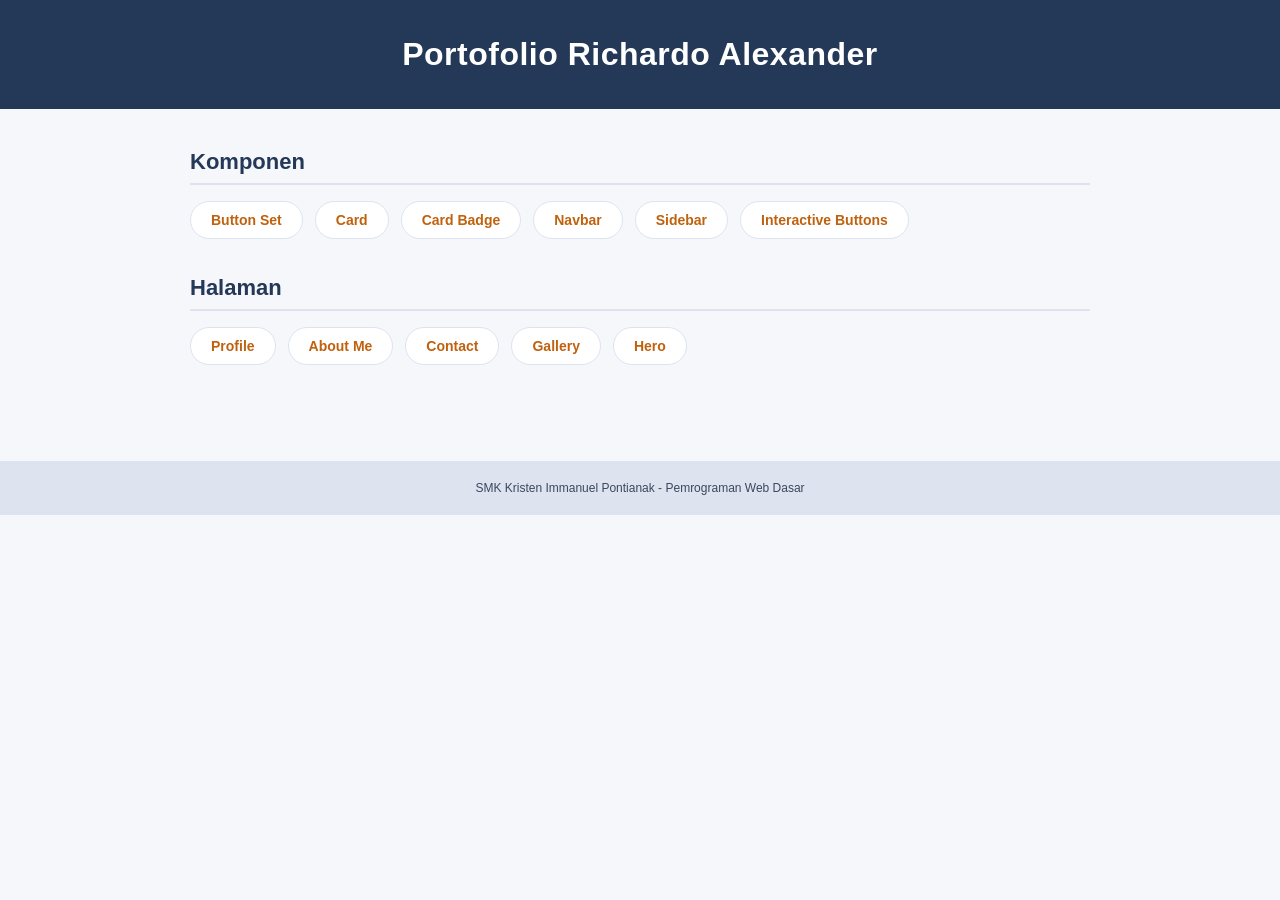
<file: index.html>
<!DOCTYPE html>
<html lang="id">
<head>
  <meta charset="UTF-8">
  <meta name="viewport" content="width=device-width, initial-scale=1.0">
  <title>Portofolio Richardo Alexander</title>
  <link rel="stylesheet" href="/styles/index.css">
</head>
<body>

  <header>
    <h1>Portofolio Richardo Alexander</h1>
  </header>

  <main>
    <section id="components">
      <h2>Komponen</h2>
      <ul>
        <li><a href="/components/button-set.html">Button Set</a></li>
        <li><a href="/components/card.html">Card</a></li>
        <li><a href="/components/card-badge.html">Card Badge</a></li>
        <li><a href="/components/navbar.html">Navbar</a></li>
        <li><a href="/components/sidebar.html">Sidebar</a></li>
        <li><a href="/components/interactive.html">Interactive Buttons</a></li>
      </ul>
    </section>

    <section id="pages">
      <h2>Halaman</h2>
      <ul>
        <li><a href="/pages/profile.html">Profile</a></li>
        <li><a href="/pages/about.html">About Me</a></li>
        <li><a href="/pages/contact.html">Contact</a></li>
        <li><a href="/pages/gallery.html">Gallery</a></li>
        <li><a href="/pages/hero.html">Hero</a></li>
      </ul>
    </section>
  </main>

  <footer>
    <p>SMK Kristen Immanuel Pontianak - Pemrograman Web Dasar</p>
  </footer>

</body>
</html>
</file>
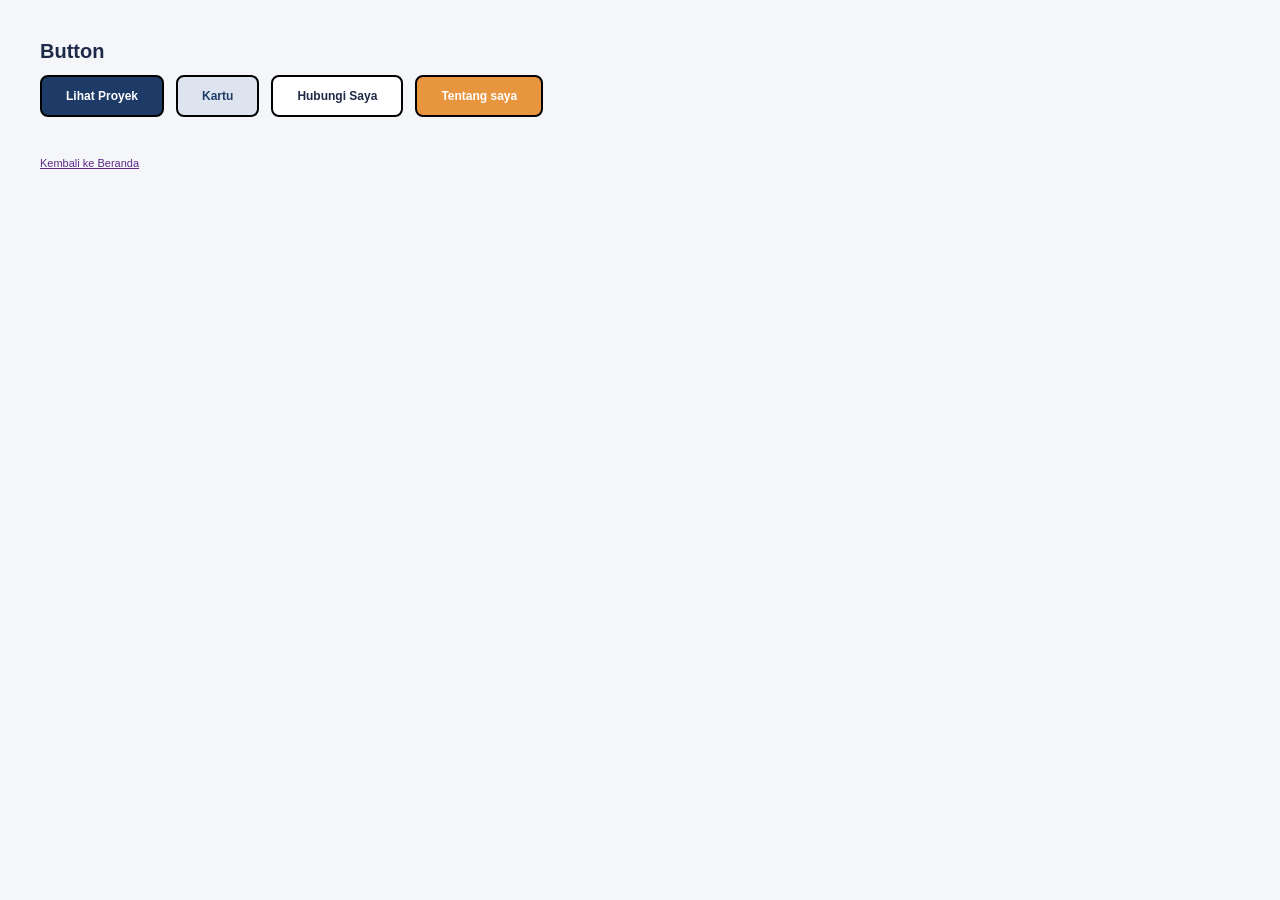
<file: components/button-set.html>
<!DOCTYPE html>
<html lang="id">
<head>
  <meta charset="UTF-8">
  <meta name="viewport" content="width=device-width, initial-scale=1.0">
  <title>Latihan Tombol CSS</title>
  <style>
    /* Selector tag */
    body {
      margin: 0;
      padding: 40px;
      background-color: #f5f6fa;
      font-family: Arial, Helvetica, sans-serif;
    }

    /* Selector descendant: body > main > h2 */
    body main h2 {
      margin: 0 0 12px 0;
      font-size: 20px;
      color: #1e2a47;
    }

    /* Selector class */
    .button-group {
      display: flex;
      gap: 12px;
      margin-bottom: 36px;
    }

    /* Selector class (dasar semua tombol) */
    .btn {
      display: inline-block;
      padding: 12px 24px;
      border: 2px solid transparent;
      border-radius: 8px;
      font-size: 12px;
      font-weight: bold;
      text-decoration: none;
      cursor: pointer;
      transition: background-color 0.2s, color 0.2s, border-color 0.2s;
    }

    .button-group.btn {
      margin-right: 10px;
      margin-bottom: 10px;
    }

    .btn-primary {
      background-color: #1e3a66;
      color: white;
      border-color: black;
    }

    .btn-secondary {
      background-color: rgb(221, 228, 240);
      color: #1e3a66;
      border-color: black;
    }

    .btn-outline {
      background-color: rgba(255, 255, 255, 1);
      color: #1e2a47;
      border-color: black;
    }

    .btn-send {
      background-color: #e8953f;
      color: #ffffff;
      border-color: black;
    }

    /* Selector pseudo-class :hover */
    .btn-primary:hover {
      background-color: #14264a;
    }

    .btn-secondary:hover {
      background-color: #bfcce3;
    }

    .btn-outline:hover {
      background-color: #e6ebf5;
    }

    .btn-send:hover {
      background-color: #c97f33;
    }

    /* Selector descendant: footer a */
    footer a {
      font-size: 11px;
      color: #5b2a86;
      text-decoration: underline;
    }

    /* Selector grouping */
    footer a:hover,
    footer a:focus {
      color: #3b1a5a;
    }
  </style>
</head>
<body>
  <main>
    <h2>Button</h2>
    <div class="button-group">
      <a href="/components/card-badge.html" class="btn btn-primary">Lihat Proyek</a>
      <a href="/components/card.html" class="btn btn-secondary">Kartu</a>
      <a href="/pages/contact.html" class="btn btn-outline">Hubungi Saya</a>
      <a href="/pages/about.html" class="btn btn-send">Tentang saya</a>
    </div>
  </main>

  <footer>
    <a href="/index.html">Kembali ke Beranda</a>
  </footer>
</body>
</html>
</file>
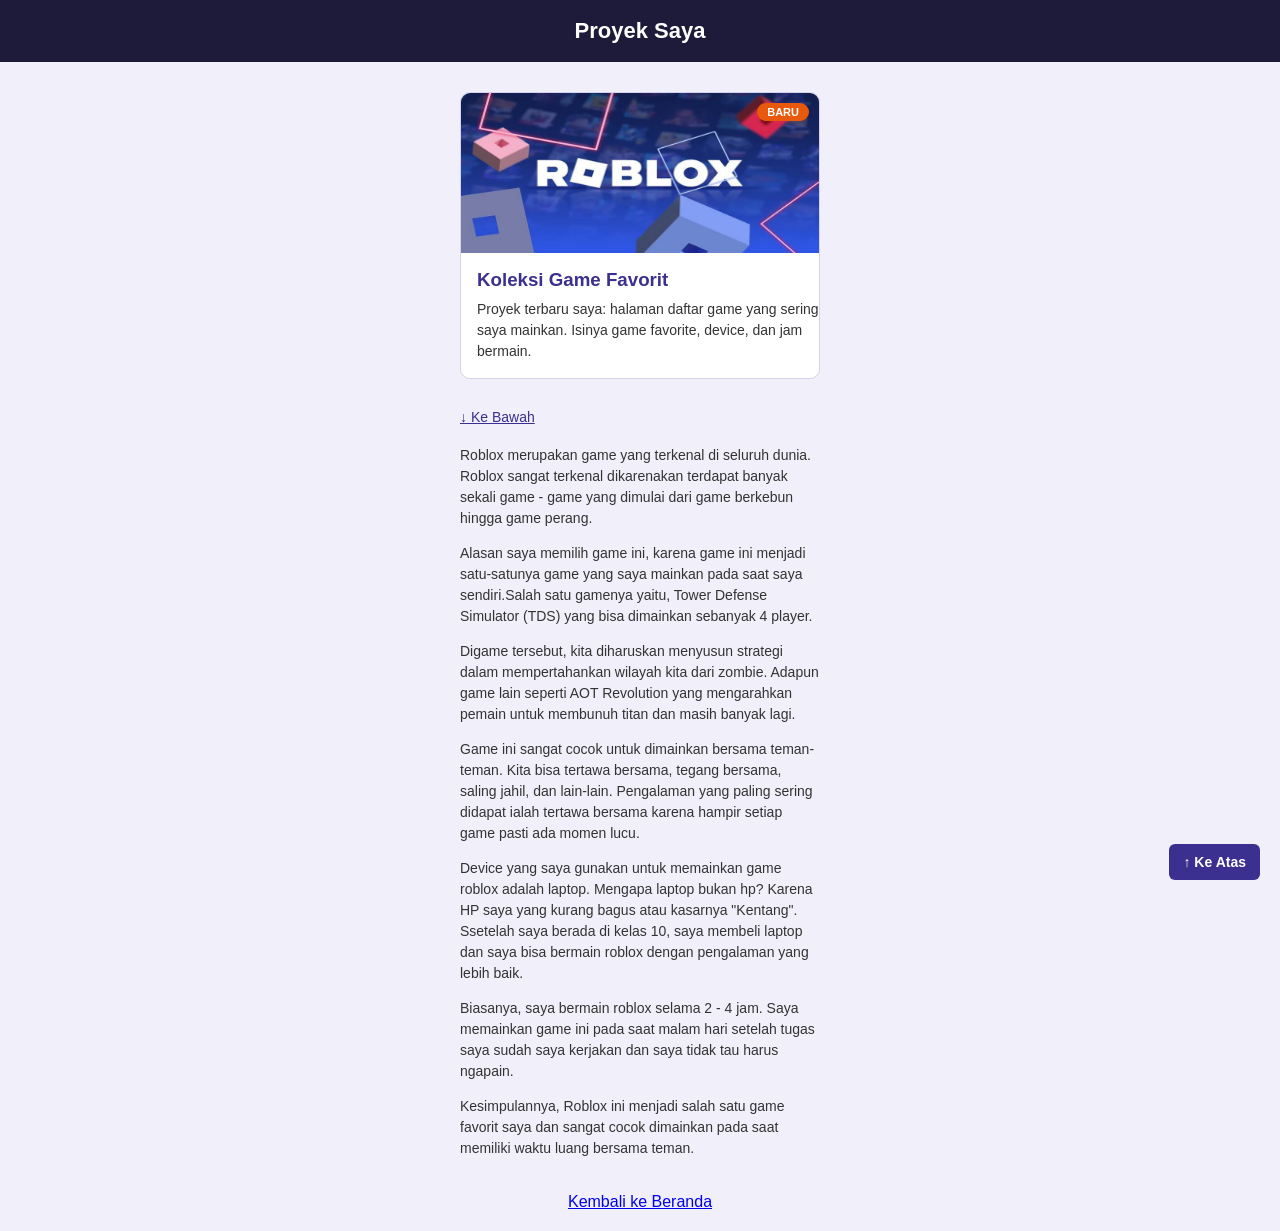
<file: components/card-badge.html>
<!DOCTYPE html>
<html lang="id">
<head>
  <meta charset="UTF-8">
  <meta name="viewport" content="width=device-width, initial-scale=1.0">
  <title>Kartu dengan Label dan Tombol Ke Atas - Hobi Bermain Game</title>

  <style>
    * {
      box-sizing: border-box;
    }

    body {
      margin: 0;
      background-color: #f1f0fa;
      font-family: "Poppins", Arial, sans-serif;
      color: #333333;
    }

    /* ID Top */
    #top {
      padding: 18px;
      background-color: #1e1b3a;
      color: #ffffff;
      text-align: center;
    }

    #top h1 {
      margin: 0;
      font-size: 22px;
    }

    /* Posisi Card */
    .card {
      position: relative;
      width: 360px;
      margin: 30px auto;
      border: 1px solid #d5d2ee;
      border-radius: 10px;
      background-color: #ffffff;
      overflow: hidden;
    }

    .card img {
      width: 100%;
      height: 160px;
      display: block;
    }

    .card h3 {
      margin: 16px 16px 8px;
      color: #3b2f8f;
    }

    .card p {
      margin: 0 16px 16px;
      font-size: 14px;
      line-height: 1.5;
    }

    /* Posisi card-badge */
    .card .badge {
      position: absolute;
      top: 10px;
      right: 10px;
      padding: 3px 10px;
      border-radius: 20px;
      background-color: #e8590c;
      color: #ffffff;
      font-size: 11px;
      font-weight: bold;
    }

    /* Paragraf */
    main p {
      width: 360px;
      margin: 0 auto 14px;
      line-height: 1.5;
      font-size: 14px;
    }

    .jump-down {
      display: block;
      width: 360px;
      margin: 0 auto 20px;
      color: #3b2f8f;
      font-size: 14px;
    }

    footer {
      padding: 20px;
      text-align: center;
    }

    /* Ke atas */
    .back-to-top {
      position: fixed;
      bottom: 20px;
      right: 20px;
      z-index: 100;
      padding: 10px 14px;
      border-radius: 6px;
      background-color: #3b2f8f;
      color: #ffffff;
      font-size: 14px;
      font-weight: bold;
      text-decoration: none;
    }

    /* Style pas Dipencet */
    .back-to-top:hover {
      background-color: #e8590c;
    }
  </style>
</head>
<body>
  <header id="top">
    <h1>Proyek Saya</h1>
  </header>

  <main>
    <div class="card">
      <img
        src="/assets/images/roblox.jpg"
        alt="Ilustrasi controller game">
      <span class="badge">BARU</span>
      <h3>Koleksi Game Favorit</h3>
      <p>Proyek terbaru saya: halaman daftar game yang sering saya mainkan. Isinya game favorite, device, dan jam bermain.</p>
    </div>


    <a class="jump-down" href="#bawah">&darr; Ke Bawah</a>

    <p>Roblox merupakan game yang terkenal di seluruh dunia. Roblox sangat terkenal dikarenakan terdapat banyak sekali game - game yang dimulai dari game berkebun hingga game perang.</p>
    <p>Alasan saya memilih game ini, karena game ini menjadi satu-satunya game yang saya mainkan pada saat saya sendiri.Salah satu gamenya yaitu, Tower Defense Simulator (TDS) yang bisa dimainkan sebanyak 4 player.</p>
    <p>Digame tersebut, kita diharuskan menyusun strategi dalam mempertahankan wilayah kita dari zombie. Adapun game lain seperti AOT Revolution yang mengarahkan pemain untuk membunuh titan dan masih banyak lagi.</p>
    <p>Game ini sangat cocok untuk dimainkan bersama teman-teman. Kita bisa tertawa bersama, tegang bersama, saling jahil, dan lain-lain. Pengalaman yang paling sering didapat ialah tertawa bersama karena hampir setiap game pasti ada momen lucu.</p>
    <p>Device yang saya gunakan untuk memainkan game roblox adalah laptop. Mengapa laptop bukan hp? Karena HP saya yang kurang bagus atau kasarnya "Kentang". Ssetelah saya berada di kelas 10, saya membeli laptop dan saya bisa bermain roblox dengan pengalaman yang lebih baik.</p>
    <p>Biasanya, saya bermain roblox selama 2 - 4 jam. Saya memainkan game ini pada saat malam hari setelah tugas saya sudah saya kerjakan dan saya tidak tau harus ngapain.</p>
    <p>Kesimpulannya, Roblox ini menjadi salah satu game favorit saya dan sangat cocok dimainkan pada saat memiliki waktu luang bersama teman.</p>
  </main>

  <footer id="bawah">
    <a href="/index.html">Kembali ke Beranda</a>
  </footer>

  <a class="back-to-top" href="#top">&uarr; Ke Atas</a>
</body>
</html>
</file>
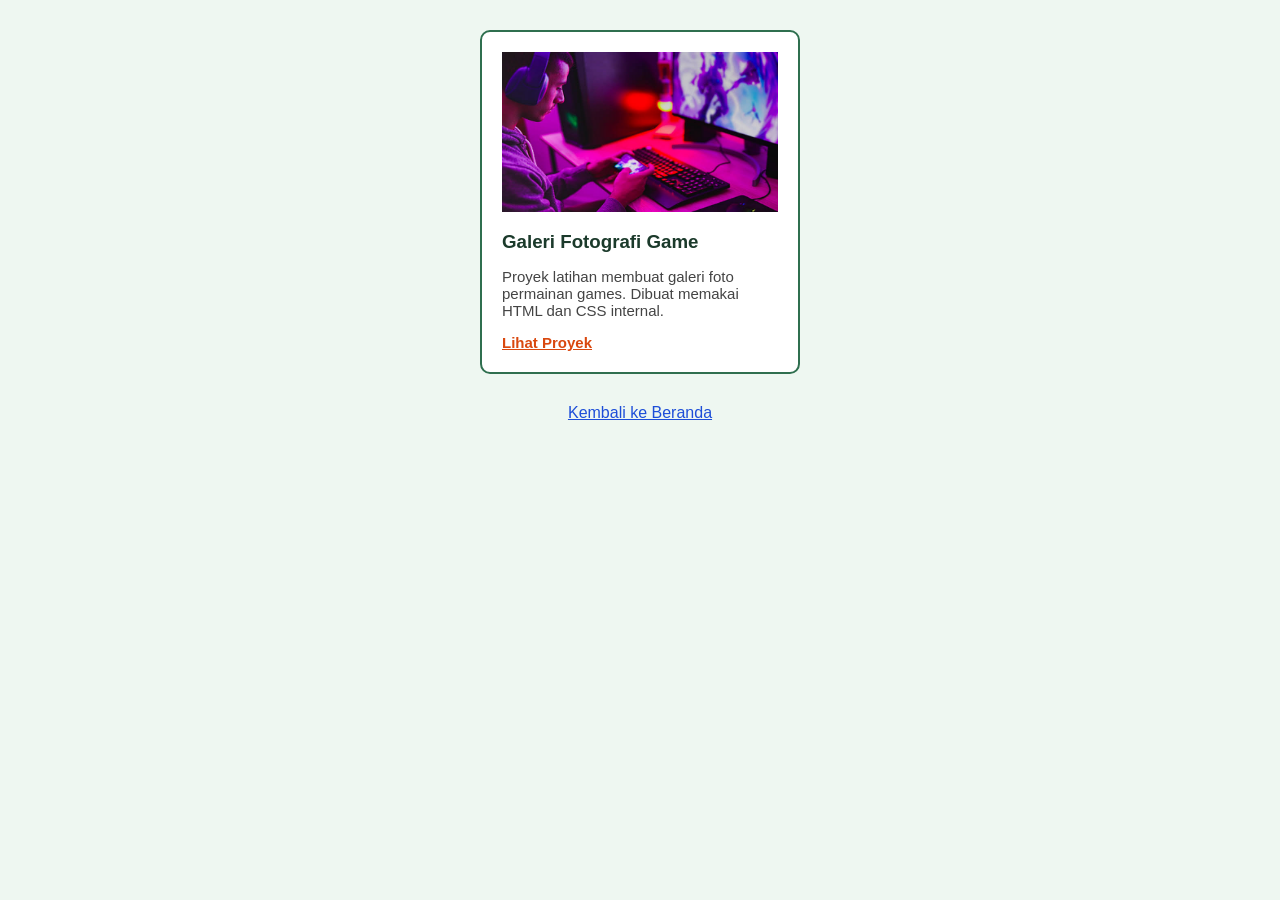
<file: components/card.html>
<!-- PERHITUNGAN LEBAR KARTU (jika box-sizing TIDAK diatur):
  width   = 320px
  padding = 20px kiri + 20px kanan = 40px
  border  = 2px kiri + 2px kanan   = 4px
  Total lebar tampil = 320 + 40 + 4 = 364px
 
  Dengan box-sizing: border-box, padding dan border ikut
  dihitung ke dalam width, sehingga lebar kartu tetap 320px. -->
<!DOCTYPE html>
<html lang="id">
<head>
  <meta charset="UTF-8">
  <meta name="viewport" content="width=device-width, initial-scale=1.0">
  <title>Kartu Proyek</title>

  <style>

    * {
      box-sizing: border-box;
    }

    body {
      margin: 0;
      background-color: #eef7f1;
      font-family: Arial, sans-serif;
    }

 
    .card {
      width: 320px;
      padding: 20px;
      border: 2px solid #2f6f4f;
      border-radius: 10px;
      margin: 30px auto;
      background-color: #ffffff;
    }


    .card img {
      width: 100%;
      height: 160px;
      display: block;
    }


    .card h3 {
      color: #1b3a2b;
      margin-bottom: 6px;
    }


    .card p {
      font-size: 15px;
      color: #444444;
    }

    .card a {
      font-size: 15px;
      color: #d9480f;
      font-weight: bold;
    }

    footer {
      text-align: center;
      padding-bottom: 30px;
    }

    footer a {
      color: #1d4ed8;
    }
  </style>


</head>
<body>
  <main>
    <div class="card">
      <img
        src="/assets/images/games2.jpg"
        alt="Ilustrasi pegunungan">
      <h3>Galeri Fotografi Game</h3>
      <p>Proyek latihan membuat galeri foto permainan games. Dibuat memakai HTML dan CSS internal.</p>
      <a href="/components/card-badge.html">Lihat Proyek</a>
    </div>
  </main>

  <footer>
    <a href="/index.html">Kembali ke Beranda</a>
  </footer>
</body>
</html>
</file>
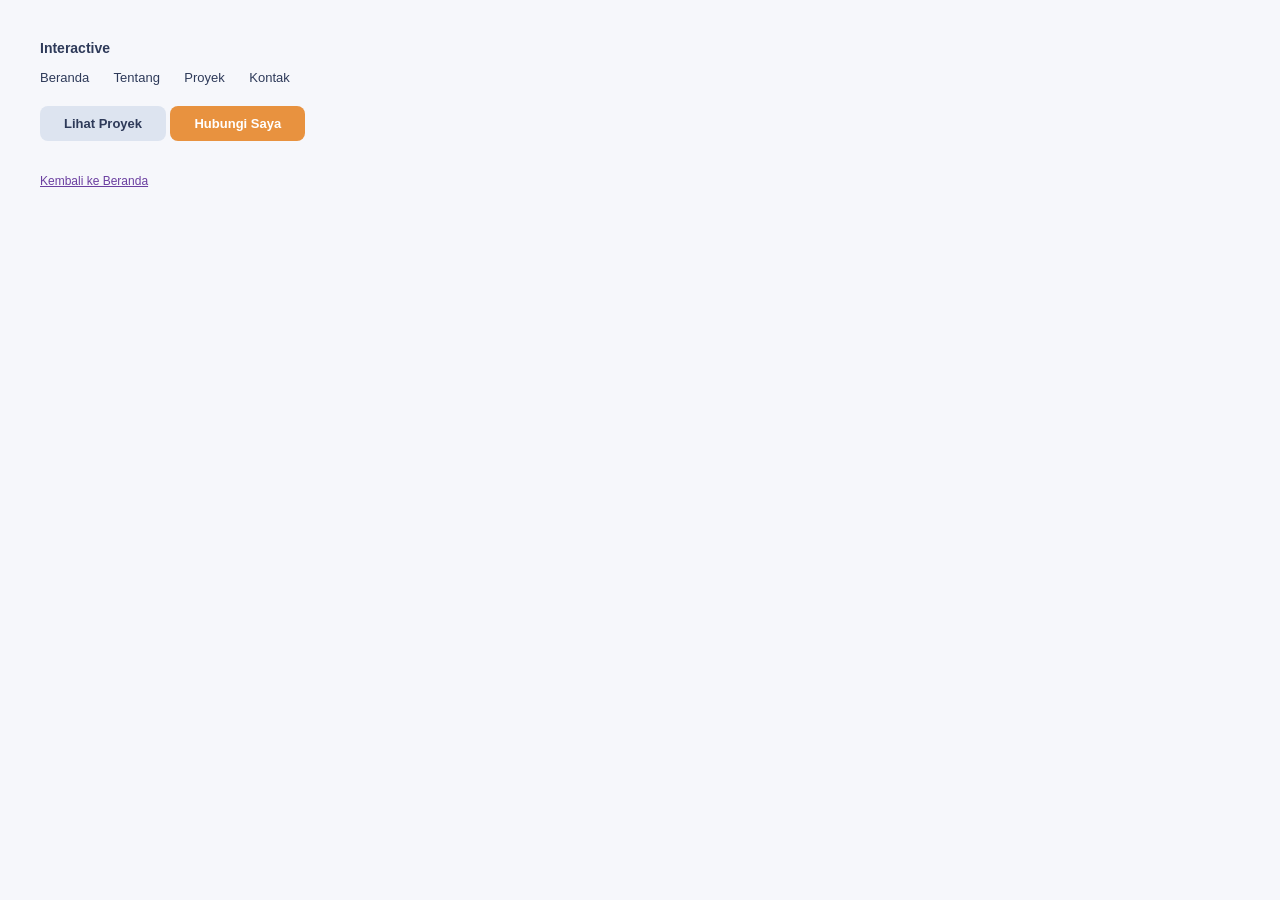
<file: components/interactive.html>
<!DOCTYPE html>
<html lang="id">
<head>
  <meta charset="UTF-8">
  <meta name="viewport" content="width=device-width, initial-scale=1.0">
  <title>Link dan Tombol yang Bergerak Halus</title>
  <link rel="stylesheet" href="/styles/interactive.css">
</head>
<body>

  <main>
    <h2>Interactive</h2>

    <nav class="menu">
      <a href="/index.html">Beranda</a>
      <a href="/pages/about.html">Tentang</a>
      <a href="/components/card-badge.html">Proyek</a>
      <a href="/pages/contact.html">Kontak</a>
    </nav>

    <p>
      <a href="/components/card-badge.html" class="btn btn-grow">Lihat Proyek</a>
      <a href="/pages/contact.html" class="btn btn-darken">Hubungi Saya</a>
    </p>
  </main>

  <footer>
    <a href="/index.html">Kembali ke Beranda</a>
  </footer>

</body>
</html>
</file>
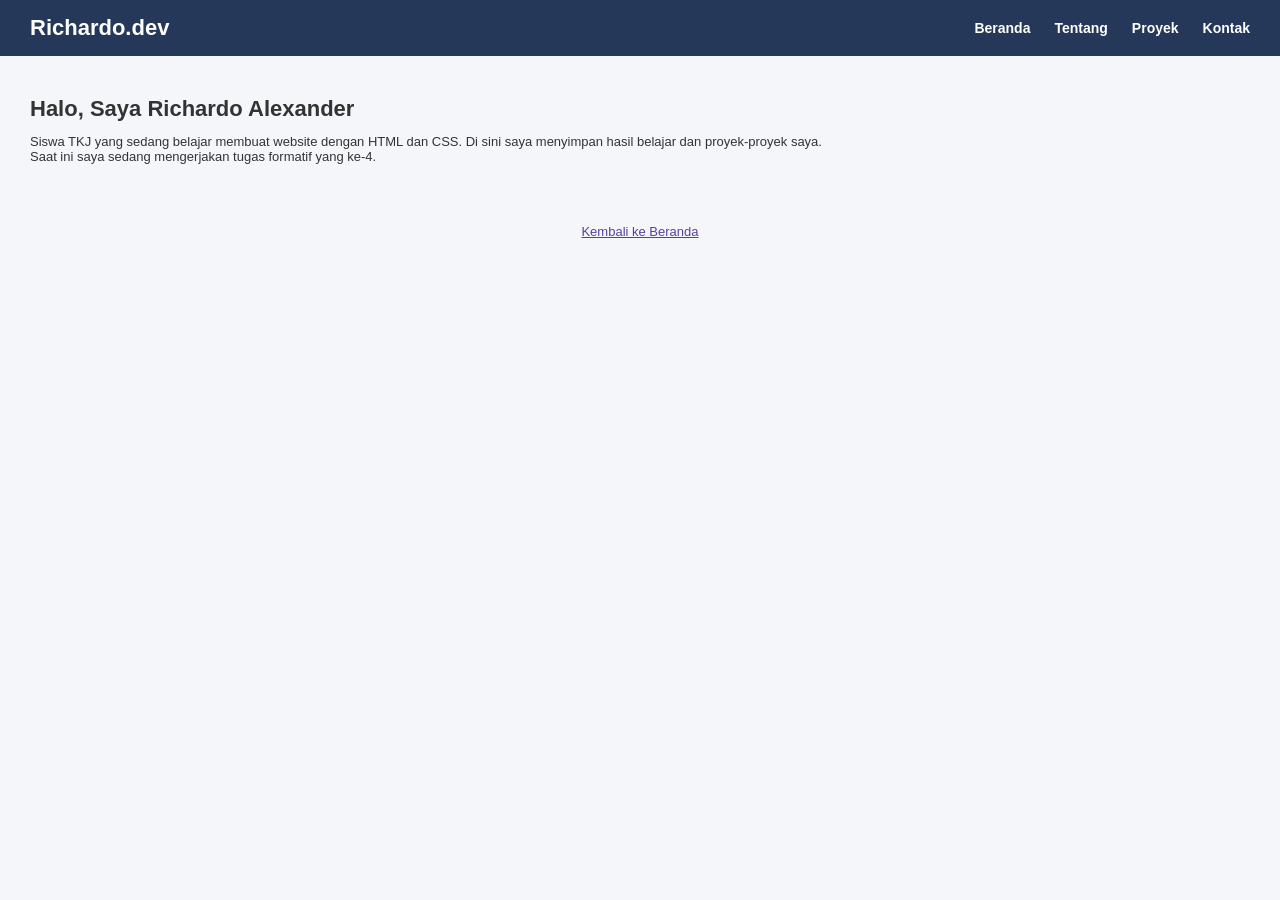
<file: components/navbar.html>
<!DOCTYPE html>
<html lang="id">
<head>
  <meta charset="UTF-8">
  <meta name="viewport" content="width=device-width, initial-scale=1.0">
  <title>Navbar - Richardo.dev</title>
  <link rel="stylesheet" href="/styles/navbar.css">
</head>
<body>

  <header id="main-header">
    <nav class="navbar">
      <div class="logo">Richardo.dev</div>
      <ul class="nav-menu">
        <li><a href="/index.html">Beranda</a></li>
        <li><a href="/pages/about.html">Tentang</a></li>
        <li><a href="/components/card-badge.html">Proyek</a></li>
        <li><a href="/pages/contact.html">Kontak</a></li>
      </ul>
    </nav>
  </header>

  <main>
  <h1>Halo, Saya Richardo Alexander</h1>
  <p>Siswa TKJ yang sedang belajar membuat website dengan HTML dan CSS. Di sini saya menyimpan hasil belajar dan proyek-proyek saya.</p>
  <p>Saat ini saya sedang mengerjakan tugas formatif yang ke-4.</p>
</main>

  <footer>
    <a href="/index.html">Kembali ke Beranda</a>
  </footer>

</body>
</html>
</file>
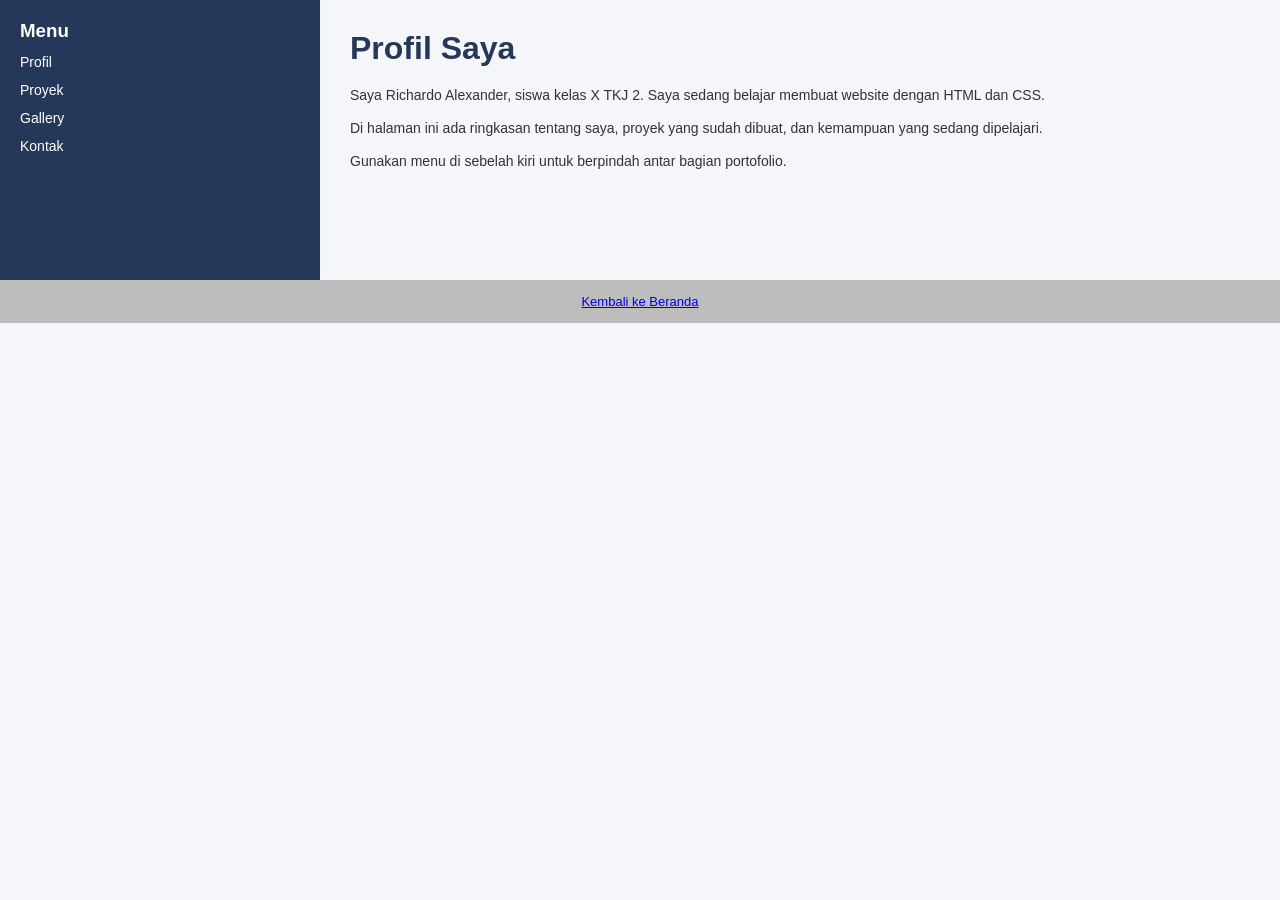
<file: components/sidebar.html>
<!DOCTYPE html>
<html lang="id">
<head>
  <meta charset="UTF-8">
  <meta name="viewport" content="width=device-width, initial-scale=1.0">
  <title>Sidebar Layout</title>
  <style>
    /* Universal */
    * {
      box-sizing: border-box;
    }

    /* body */
    body {
      margin: 0;
      font-family: "Poppins", "Segoe UI", Arial, sans-serif;
      background-color: #f5f6fa;
    }

    /* Menu kiri kanan */
    .layout {
      display: flex;
      min-height: 280px;
    }

    /* ID */
    #sidebar {
      width: 25%;
      background-color: #263859;
      color: #ffffff;
      padding: 20px;
    }

    #sidebar h3 {
      margin: 0 0 12px;
    }

    #sidebar nav {
      display: flex;
      flex-direction: column;
      gap: 12px;
    }

    /* Tulisan */
    #sidebar a {
      color: #ffffff;
      text-decoration: none;
      font-size: 14px;
    }

    #sidebar a:hover {
      color: #ffc857;
    }


    .main-content {
      width: 75%;
      padding: 30px;
    }

    /* Judul */
    .main-content h1 {
      color: #263859;
      margin: 0 0 16px;
    }


    .main-content p {
      line-height: 1.8;
      margin: 0 0 8px;
      font-size: 14px;
      color: #333333;
    }

    footer {
      text-align: center;
      padding: 14px;
      background-color: #bdbdbd;
      font-size: 13px;
    }
  </style>

</head>
<body>

  <div class="layout">
    <aside id="sidebar">
      <h3>Menu</h3>
      <nav>
        <a href="/pages/profile.html">Profil</a>
        <a href="/components/card-badge.html">Proyek</a>
        <a href="/pages/gallery.html">Gallery</a>
        <a href="/pages/contact.html">Kontak</a>
      </nav>
    </aside>

    <main class="main-content">
      <h1>Profil Saya</h1>
      <p>Saya Richardo Alexander, siswa kelas X TKJ 2. Saya sedang belajar membuat website dengan HTML dan CSS.</p>
      <p>Di halaman ini ada ringkasan tentang saya, proyek yang sudah dibuat, dan kemampuan yang sedang dipelajari.</p>
      <p>Gunakan menu di sebelah kiri untuk berpindah antar bagian portofolio.</p>
    </main>
  </div>

  <footer>
    <a href="/index.html">Kembali ke Beranda</a>
  </footer>

</body>
</html>
</file>
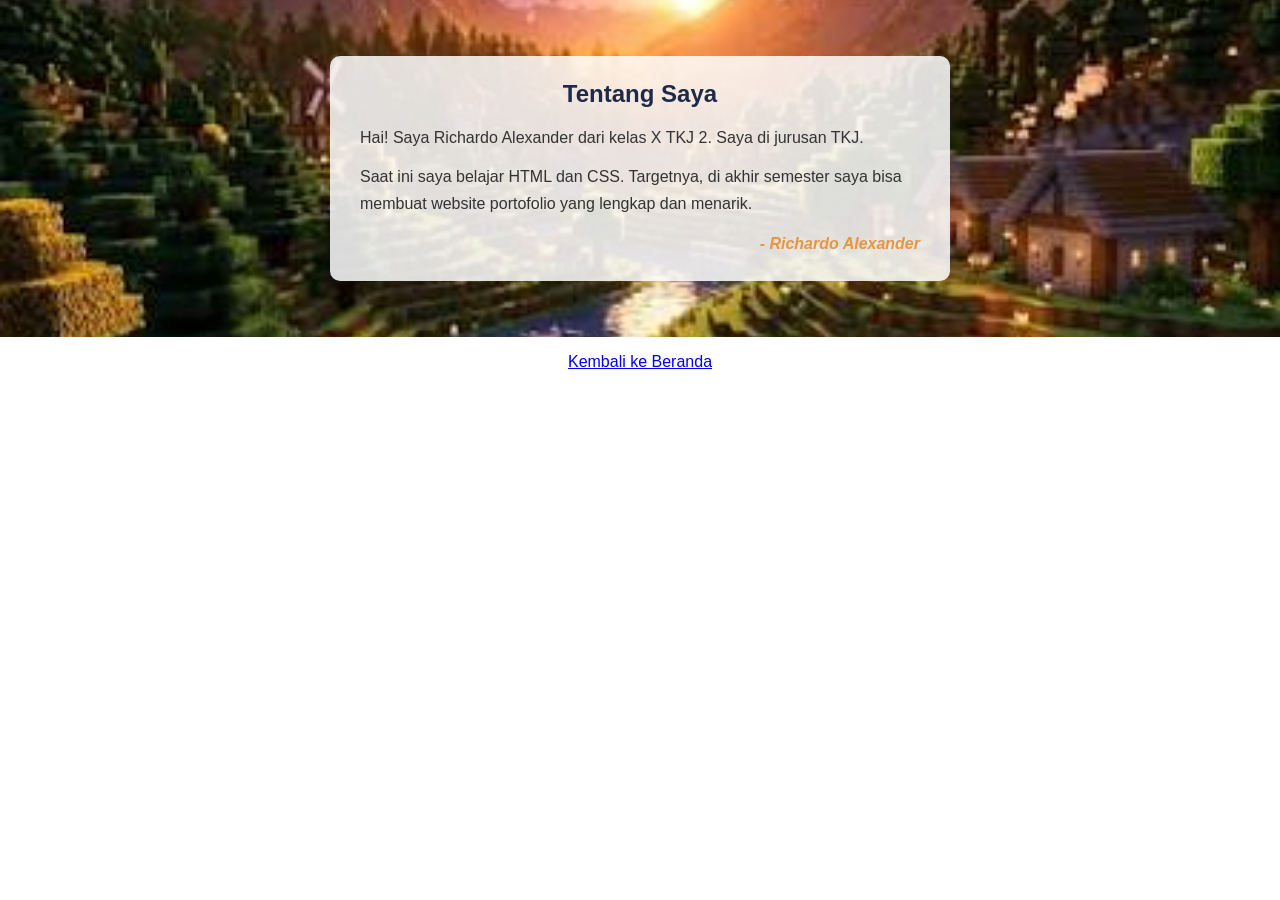
<file: pages/about.html>
<!DOCTYPE html>
<html lang="id">
<head>
  <meta charset="UTF-8">
  <meta name="viewport" content="width=device-width, initial-scale=1.0">
  <title>Tentang Saya</title>
  <link rel="stylesheet" href="/styles/about.css">
</head>

<body>
  <main>
    <section id="about">
      <div class="about-box">
        <h2>Tentang Saya</h2>
        <p>Hai! Saya Richardo Alexander dari kelas X TKJ 2. Saya di jurusan TKJ.</p>
        <p>Saat ini saya belajar HTML dan CSS. Targetnya, di akhir semester saya bisa membuat website portofolio yang lengkap dan menarik.</p>
        <p class="closing">- Richardo Alexander</p>
      </div>
    </section>
  </main>

  <footer>
    <a href="/index.html">Kembali ke Beranda</a>
  </footer>
</body>
</html>
</file>
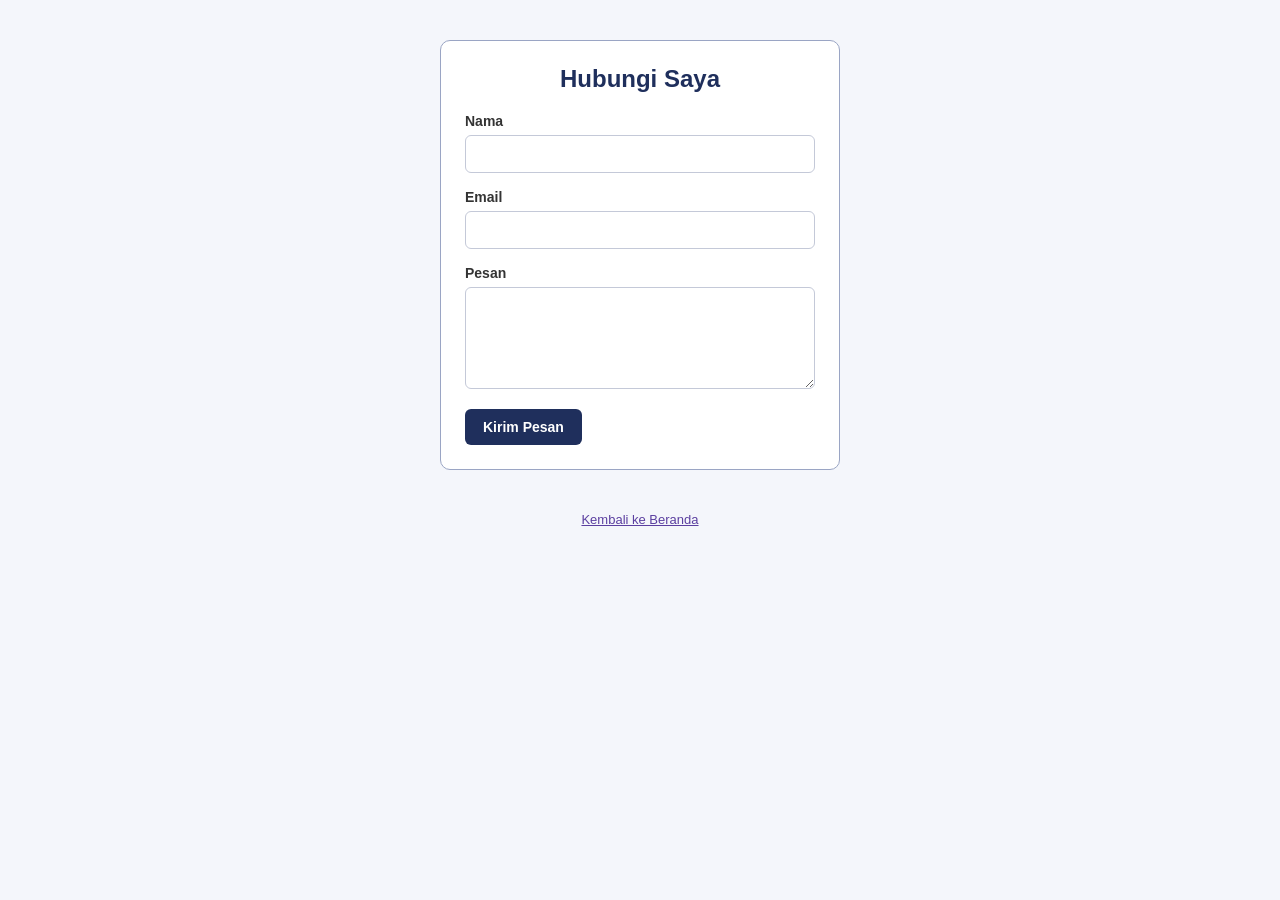
<file: pages/contact.html>
<!DOCTYPE html>
<html lang="id">
<head>
  <meta charset="UTF-8">
  <meta name="viewport" content="width=device-width, initial-scale=1.0">
  <title>Formulir Kontak</title>

  <style>
    /* Kotak */
    * {
      box-sizing: border-box;
    }

    /* body */
    body {
      margin: 0;
      background-color: #f4f6fb;
      font-family: Arial, sans-serif;
      color: #333333;
    }

    /* ID Contact */
    #contact {
      padding: 40px 20px;
    }

    /* contact-form */
    .contact-form {
      width: 400px;
      max-width: 100%;
      margin: 0 auto;
      padding: 24px;
      border: 1px solid #9aa5c4;
      border-radius: 10px;
      background-color: #ffffff;
    }

    /* contact-form h2 */
    .contact-form h2 {
      text-align: center;
      color: #1f2f5c;
      margin-top: 0;
    }

    /* form-group */
    .form-group {
      margin-bottom: 16px;
    }

    /* form-group label */
    .form-group label {
      display: block;
      font-weight: bold;
      font-size: 14px;
      margin-bottom: 6px;
    }

    /*  Grouping  */
    .form-group input,
    .form-group textarea {
      width: 100%;
      padding: 10px;
      border: 1px solid #c4c9d8;
      border-radius: 6px;
      font-family: inherit;
      font-size: 14px;
    }

    .form-group input:focus,
    .form-group textarea:focus {
      background-color: #e3eafc;
      border-color: #1f2f5c;
      outline: none;
    }

    /* Challenge*/
    .form-group textarea:focus {
      background-color: #fff7e0;
      border-color: #e8890c;
    }

    /* Tombol Submit */
    .btn-submit {
      padding: 10px 18px;
      border: none;
      border-radius: 6px;
      background-color: #1f2f5c;
      color: #ffffff;
      font-family: inherit;
      font-size: 14px;
      font-weight: bold;
      cursor: pointer;
    }

    .btn-submit:hover {
      background-color: #e8890c;
    }

    footer {
      text-align: center;
      padding-bottom: 40px;
    }

    footer a {
      color: #5b3fa0;
      font-size: 13px;
    }
  </style>
</head>
<body>
  <section id="contact">
    <form class="contact-form" action="#" method="post">
      <h2>Hubungi Saya</h2>

      <div class="form-group">
        <label for="nama">Nama</label>
        <input type="text" id="nama" name="nama">
      </div>

      <div class="form-group">
        <label for="email">Email</label>
        <input type="email" id="email" name="email">
      </div>

      <div class="form-group">
        <label for="pesan">Pesan</label>
        <textarea id="pesan" name="pesan" rows="5"></textarea>
      </div>

      <button type="submit" class="btn-submit">Kirim Pesan</button>
    </form>
  </section>

  <footer>
    <a href="/index.html">Kembali ke Beranda</a>
  </footer>
</body>
</html>
</file>
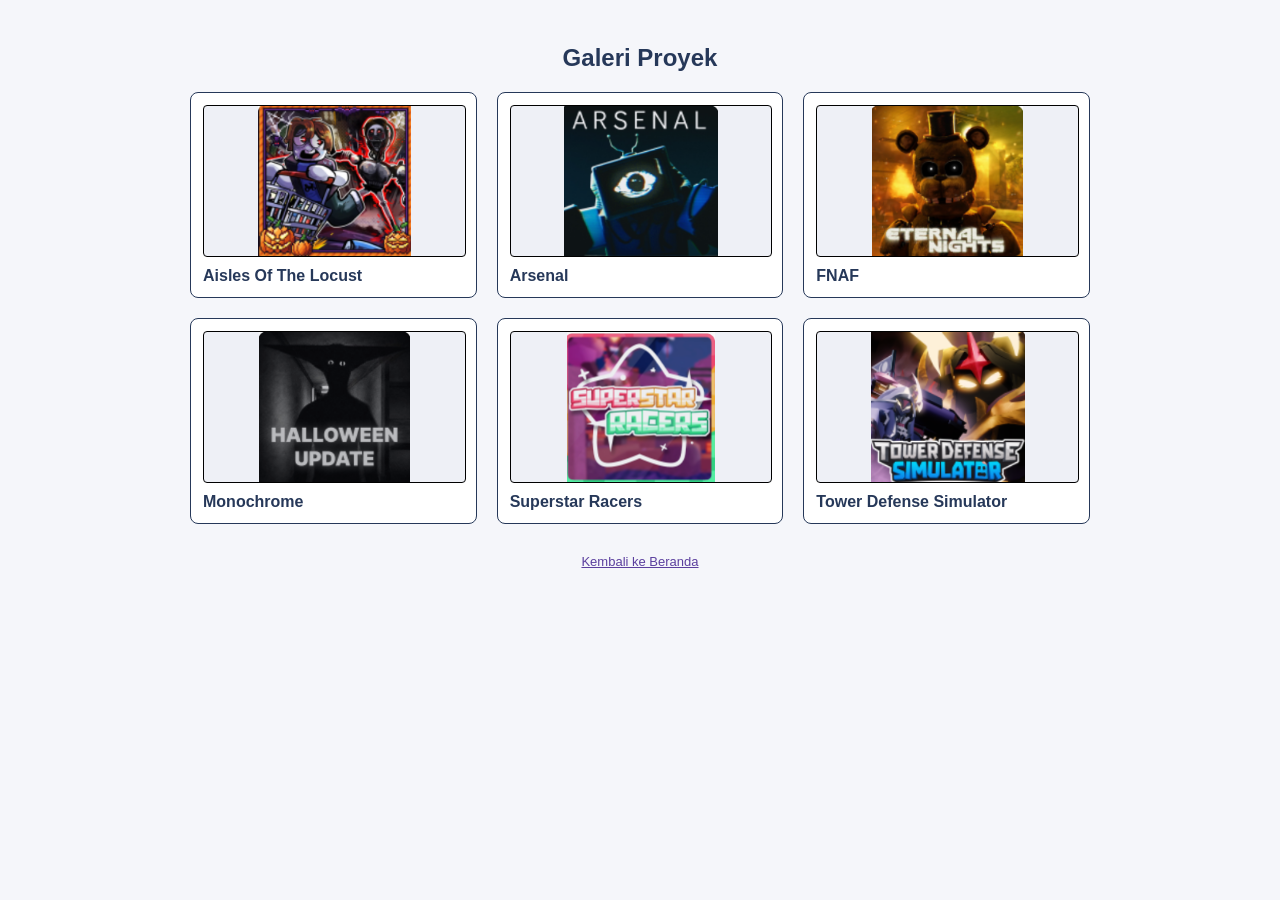
<file: pages/gallery.html>
<!DOCTYPE html>
<html lang="id">
<head>
  <meta charset="UTF-8">
  <meta name="viewport" content="width=device-width, initial-scale=1.0">
  <title>Galeri Proyek</title>
  <link rel="stylesheet" href="/styles/gallery.css">
</head>
<body>

  <main>
    <section id="gallery">
      <h2>Galeri Proyek</h2>

      <div class="gallery">
        <article class="gallery-item">
          <img src="/assets/images/aisles-of-the-locust.png" alt="Aisles of the Locust">
          <h3>Aisles Of The Locust</h3>
        </article>

        <article class="gallery-item">
          <img src="/assets/images/arsenal.png" alt="Arsenal">
          <h3>Arsenal</h3>
        </article>

        <article class="gallery-item">
          <img src="/assets/images/fnaf.png" alt="FNAF">
          <h3>FNAF</h3>
        </article>

        <article class="gallery-item">
          <img src="/assets/images/monochrome.png" alt="Monochrome">
          <h3>Monochrome</h3>
        </article>

        <article class="gallery-item">
          <img src="/assets/images/parkour.png" alt="Superstar Racers">
          <h3>Superstar Racers</h3>
        </article>

        <article class="gallery-item">
          <img src="/assets/images/tds.png" alt=" Tower Defense Simulator">
          <h3>Tower Defense Simulator</h3>
        </article>
      </div>
    </section>
  </main>

  <footer>
    <a href="/index.html">Kembali ke Beranda</a>
  </footer>

</body>
</html>
</file>
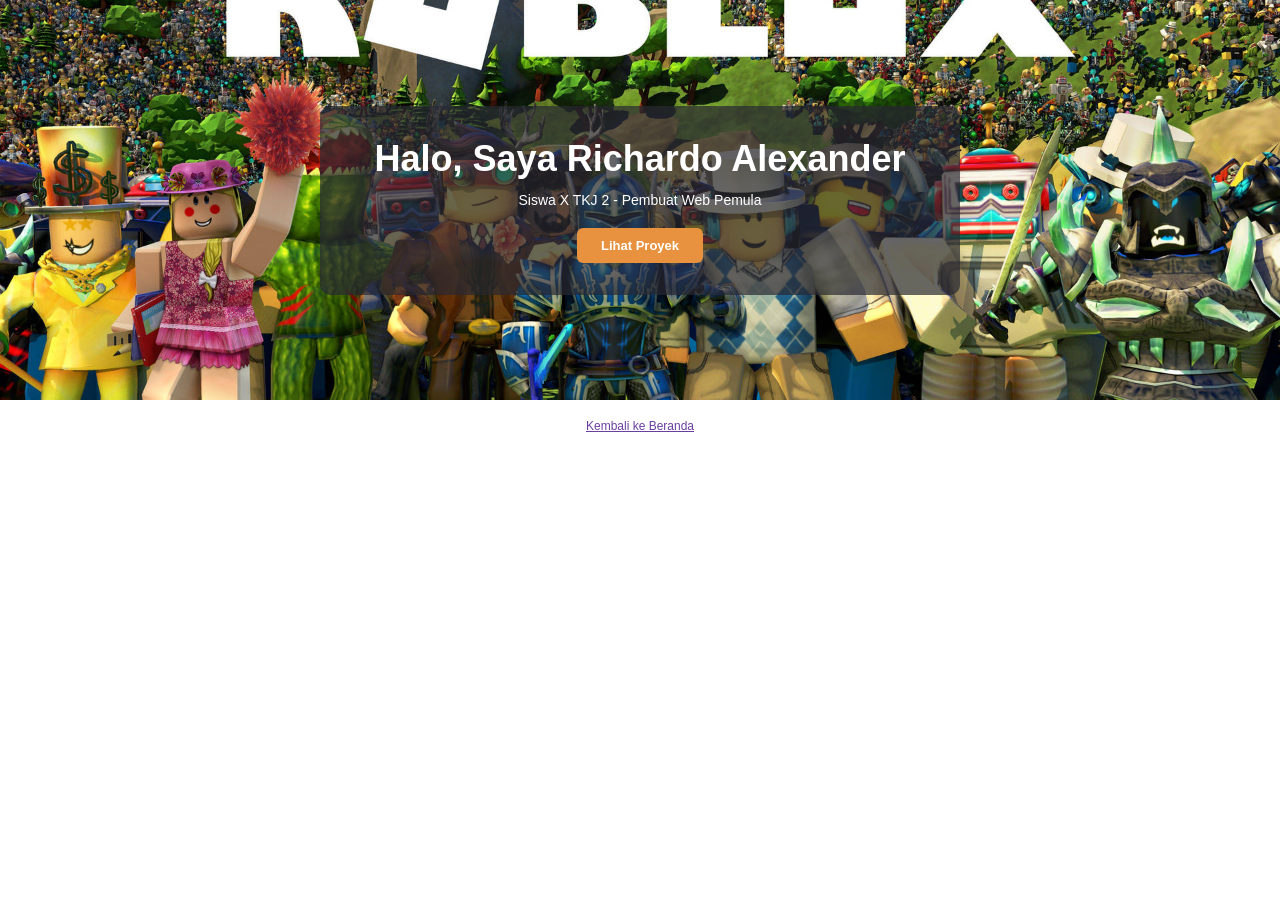
<file: pages/hero.html>
<!DOCTYPE html>
<html lang="id">
<head>
  <meta charset="UTF-8">
  <meta name="viewport" content="width=device-width, initial-scale=1.0">
  <title>Hero</title>
  <link rel="stylesheet" href="/styles/hero.css">
</head>
<body>

  <main>
    <section id="hero">
      <div class="hero-content">
        <h1>Halo, Saya Richardo Alexander</h1>
        <p>Siswa X TKJ 2 - Pembuat Web Pemula</p>
        <a href="#" class="btn">Lihat Proyek</a>
      </div>
    </section>
  </main>

  <footer>
    <a href="/index.html">Kembali ke Beranda</a>
  </footer>

</body>
</html>
</file>
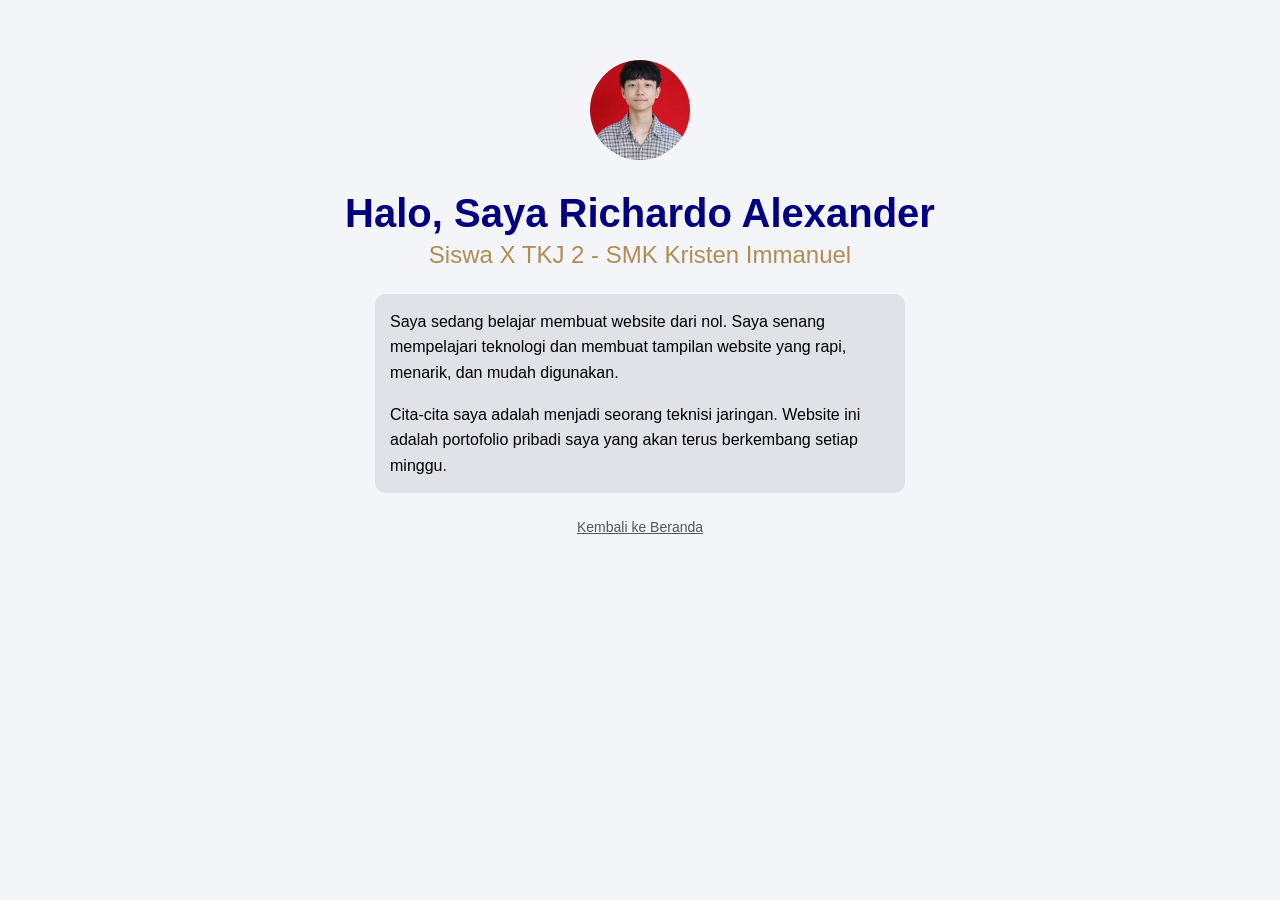
<file: pages/profile.html>
<!DOCTYPE html>
<html lang="id">
<head>
    <meta charset="UTF-8">
    <meta name="viewport" content="width=device-width, initial-scale=1.0">
    <title>Profile</title>
</head>
 
<body style="margin: 0; padding: 30px; background-color: #f4f5f8; font-family: Arial, sans-serif;">
 
    <main style="max-width: 800px; margin: 30px auto; text-align: center;">
 
        <img src="/assets/images/pwd.jpeg" alt="Foto profil"
            style="width: 100px; height: 100px; border-radius: 50%; object-fit: cover;"
        >
 
        <h1 style="color: navy; font-family:georgia, sans-serif; font-size: 40px; margin-bottom: 5px;">
            Halo, Saya Richardo Alexander
        </h1>
 
        <h2 style="color: #b08d57; font-size: 24px; font-weight: normal; margin-top: 0;">
            Siswa X TKJ 2 - SMK Kristen Immanuel 
        </h2>
 
        <div style="max-width: 500px; margin: 25px auto; padding: 15px; background-color: #e0e2e8; border-radius: 10px; text-align: left; color: #444; font-size: 15px; line-height: 1.6;">
 
            <p style="margin-top: 0;color: #000000; font-family: Arial,sans-serif; font-size: 16px;">
                Saya sedang belajar membuat website dari nol.
                Saya senang mempelajari teknologi dan membuat tampilan
                website yang rapi, menarik, dan mudah digunakan.
            </p>
 
            <p style="margin-bottom: 0; color:#000000; font-family: Arial,sans-serif;font-size: 16px;">
                Cita-cita saya adalah menjadi seorang teknisi jaringan.
                Website ini adalah portofolio pribadi saya yang akan
                terus berkembang setiap minggu.
            </p>
 
        </div>
 
        <footer>
            <a
                href="/index.html"
                style="color: #555; font-size: 14px;"
            >
                Kembali ke Beranda
            </a>
        </footer>
 
    </main>
 
</body>
</html>
</file>
<file: styles/index.css>
/* ---------- Dasar halaman ---------- */
body {
  margin: 0;
  font-family: "Poppins", "Segoe UI", Arial, sans-serif;
  background-color: #f6f7fb;
  color: #2e3a59;
}

/* ---------- Syarat 2: header (Tag) ---------- */
header {
  background-color: #243858;
  color: #ffffff;
  text-align: center;
  padding: 36px 20px;
}

header h1 {
  margin: 0;
  font-size: 32px;
  letter-spacing: 0.5px;
}

/* ---------- Isi utama ---------- */
main {
  max-width: 900px;
  margin: 0 auto;
  padding: 40px 20px 20px;
}

section {
  margin-bottom: 36px;
}

/* ---------- Syarat 3: Grouping + ID + Descendant ---------- */
#components h2,
#pages h2 {
  color: #243858;
  font-size: 22px;
  margin: 0 0 16px;
  padding-bottom: 8px;
  border-bottom: 2px solid #dde4f0;
}

/* ---------- Daftar tautan: berderet menyamping, bukan ke bawah ---------- */
section ul {
  list-style: none;
  margin: 0;
  padding: 0;
  display: flex;
  flex-wrap: wrap;
  gap: 12px;
}

section li {
  background-color: #ffffff;
  border: 1px solid #dde4f0;
  border-radius: 999px;
  transition: border-color 0.3s ease, background-color 0.3s ease;
}

section li:hover {
  background-color: #fff4e8;
  border-color: #e8923f;
}

/* ---------- Syarat 4: main a (Descendant) ---------- */
main a {
  display: block;
  padding: 10px 20px;
  color: #c0610d;
  font-size: 14px;
  font-weight: 600;
  text-decoration: none;
}

main a:hover {
  text-decoration: underline;
}

a:focus {
  outline: 3px solid #4a6fd8;
  outline-offset: 2px;
}

/* ---------- Syarat 5: footer (Tag) ---------- */
footer {
  background-color: #dde4f0;
  text-align: center;
  padding: 20px;
  margin-top: 40px;
}

footer p {
  margin: 0;
  font-size: 12px;
  color: #3b475f;
}
</file>
<file: styles/interactive.css>
body {
  font-family: "Poppins", "Segoe UI", Arial, sans-serif;
  background-color: #f6f7fb;
  color: #2e3a59;
  margin: 0;
  padding: 40px;
}

h2 {
  font-size: 14px;
  margin: 0 0 12px;
}

/* Bagian Menu */
.menu {
  margin-bottom: 20px;
}

/* Transisi */
.menu a {
  color: #2e3a59;
  text-decoration: none;
  font-size: 13px;
  margin-right: 20px;
  transition: color 0.3s ease;
}

.menu a:hover {
  color: #e8923f;
}


/* Tombol btn */
.btn {
  display: inline-block;
  padding: 10px 24px;
  border-radius: 8px;
  text-decoration: none;
  font-size: 13px;
  font-weight: 600;
}

/* animasi part2 */
.btn-grow {
  background-color: #dde4f0;
  color: #2e3a59;
  transition: transform 0.3s ease-out;
}

.btn-grow:hover {
  transform: scale(5%);
}

/* Latar */
.btn-darken {
  background-color: #e8923f;
  color: #ffffff;
  transition: background-color 0.4s linear;
}

.btn-darken:hover {
  background-color: #b3621f;
}


/* Tab */
a:focus {
  outline: 3px solid #4a6fd8;
  outline-offset: 3px;
}


footer {
  margin-top: 30px;
}

footer a {
  color: #6b3fa0;
  font-size: 12px;
}

/* Challage */
.menu a {
  background-image: linear-gradient(currentColor, currentColor);
  background-repeat: no-repeat;
  background-position: 0 100%;
  background-size: 0% 1px;
  transition: color 0.3s ease, background-size 0.3s ease;
}

.menu a:hover {
  background-size: 100% 1px;
}
</file>
<file: styles/navbar.css>
/* body */
body {
  margin: 0;
  font-family: "Poppins", "Segoe UI", Arial, sans-serif;
  background-color: #f5f6fa;
  color: #333;
}

/* ID main-header */
#main-header {
  background-color: #263859;
}

/* Bagian atas */
.navbar {
  display: flex;
  justify-content: space-between;
  align-items: center;
  padding: 15px 30px;
}

/* Tulisan terang */
.logo {
  color: #ffffff;
  font-size: 22px;
  font-weight: bold;
}

/* Isi */
.nav-menu {
  display: flex;
  gap: 24px;
  margin: 0;
  padding: 0;
}

.nav-menu > li {
  list-style: none;
}

.nav-menu a {
  color: #ffffff;
  text-decoration: none;
  font-size: 14px;
  font-weight: 600;
}

.nav-menu a:hover {
  color: #ffc857;
}

/* Isi part2 */
main {
  padding: 40px 30px 20px;
}

main h1 {
  font-size: 22px;
  margin: 0 0 12px;
}

main p {
  font-size: 13px;
  margin: 0;
}

footer {
  text-align: center;
  padding: 40px 0;
  font-size: 13px;
}

footer a {
  color: #5b3f9e;
}
</file>
<file: styles/about.css>
/*  1. FONT */
body {
  margin: 0;
  @font-face {
    font-family: "Open Sans";
    src: url('../fonts/Open_Sans/OpenSans-VariableFont_wdth,wght.ttf') format('truetype');
  }
  font-family: 'Open Sans', sans-serif;
}


/* Background Gambar */
#about {
  background-image: url(/assets/images/minecraft-images-background.jpg);
  background-size: cover;
  background-position: center;
  padding: 56px 20px;
}

/* Isi */
.about-box {
  width: 620px;
  max-width: 100%;
  margin: 0 auto;
  padding: 24px 30px;
  background-color: rgba(255, 255, 255, 0.85);
  border-radius: 10px;
  box-sizing: border-box;
}


/* font baru poppins */
.about-box h2 {
  @font-face {
    font-family: "Poppins";
    src: url('../assets/fonts/Poppins/Poppins-Regular.ttf') format('truetype');
  }
  font-family: "Poppins", sans-serif;
  text-align: center;
  color: #1e2a47;
  margin: 0 0 16px 0;
}


.about-box p {
  font-size: 16px;
  text-align: left;
  line-height: 1.7;
  color: #333333;
  margin: 0 0 12px 0;
}


.about-box .closing {
  text-align: right;
  font-style: italic;
  font-weight: 600;
  color: #e8953f;
  margin-bottom: 0;
}

/* footer */
footer {
  text-align: center;
  padding: 16px 0;
}
</file>
<file: styles/gallery.css>
body {
  margin: 0;
  padding: 24px 0;
  font-family: "Poppins", "Segoe UI", Arial, sans-serif;
  background-color: #f5f6fa;
}

#gallery {
  width: 900px;
  margin: 0 auto;
}


#gallery h2 {
  text-align: center;
  color: #263859;
}


.gallery {
  display: grid;
  grid-template-columns: repeat(3, 1fr);
  gap: 20px;
}


.gallery > .gallery-item {
  padding: 12px;
  border: 1px solid #263859;
  border-radius: 8px;
  box-sizing: border-box;
  background-color: #ffffff;
}


.gallery-item img {
  width: 100%;
  height: 150px;
  display: block;
  object-fit: contain;
  background-color: #eef0f6;
  border: 1px black solid;
  border-radius: 4px;
}


.gallery-item h3 {
  font-size: 16px;
  margin: 10px 0 0;
  color: #263859;
}

footer {
  text-align: center;
  padding: 30px 0;
  font-size: 13px;
}

footer a {
  color: #5b3f9e;
}
</file>
<file: styles/hero.css>
/* ---------- Dasar halaman ---------- */
body {
  margin: 0;
  font-family: "Poppins", "Segoe UI", Arial, sans-serif;
  background-color: #ffffff;
}

/* ---------- Syarat 2: #hero (ID) ---------- */
#hero {
  height: 400px;
  text-align: center;
  background-color: #8a6a45;           
  background-image: url("/assets/images/robloxbg.jpg");
  background-size: cover;             
  background-position: center;        
  background-repeat: no-repeat;
  display: flex;
  align-items: center;
  justify-content: center;
}

/* ---------- Syarat 3: .hero-content (Class) ---------- */
.hero-content {
  width: 640px;
  max-width: 90%;
  margin: 0 auto;
  padding: 32px;
  background-color: rgba(40, 40, 50, 0.7);
  border-radius: 10px;
  color: #ffffff;
  box-sizing: border-box;
}

.hero-content h1 {
  margin: 0 0 12px;
  font-size: 36px;
}

.hero-content p {
  margin: 0 0 20px;
  font-size: 14px;
}

.btn {
  display: inline-block;
  padding: 10px 24px;
  background-color: #e8923f;
  color: #ffffff;
  text-decoration: none;
  font-size: 13px;
  font-weight: 600;
  border-radius: 6px;
}

/* ---------- Syarat 4 & 7: Grouping + Descendant ---------- */
.hero-content h1,
.hero-content p {
  animation-name: slide-up;
  animation-duration: 1.2s;
  animation-timing-function: ease-out;
  animation-delay: 0.3s;
  animation-iteration-count: 1;
  animation-direction: normal;
  animation-fill-mode: backwards; /* tidak berkedip sebelum animasi mulai */
}

/* ---------- Syarat 5: ditulis SETELAH aturan grouping ---------- */
.hero-content p {
  animation-delay: 0.6s;
}

/* ---------- Syarat 6: @keyframes slide-up (5 tahap) ---------- */
@keyframes slide-up {
  0% {
    transform: translateY(60px);
    opacity: 0;
  }
  25% {
    transform: translateY(40px);
    opacity: 0.25;
  }
  50% {
    transform: translateY(20px);
    opacity: 0.5;
  }
  75% {
    transform: translateY(8px);
    opacity: 0.8;
  }
  100% {
    transform: translateY(0);
    opacity: 1;
  }
}

/* ---------- Tantangan (opsional): fade-in tanpa bergerak ---------- */
.hero-content .btn {
  animation: fade-in 1.2s ease-out 0.9s 1 normal backwards;
}

@keyframes fade-in {
  from { opacity: 0; }
  to   { opacity: 1; }
}

/* ---------- Footer ---------- */
footer {
  text-align: center;
  margin-top: 16px;
}

footer a {
  color: #6b3fa0;
  font-size: 12px;
}
</file>
